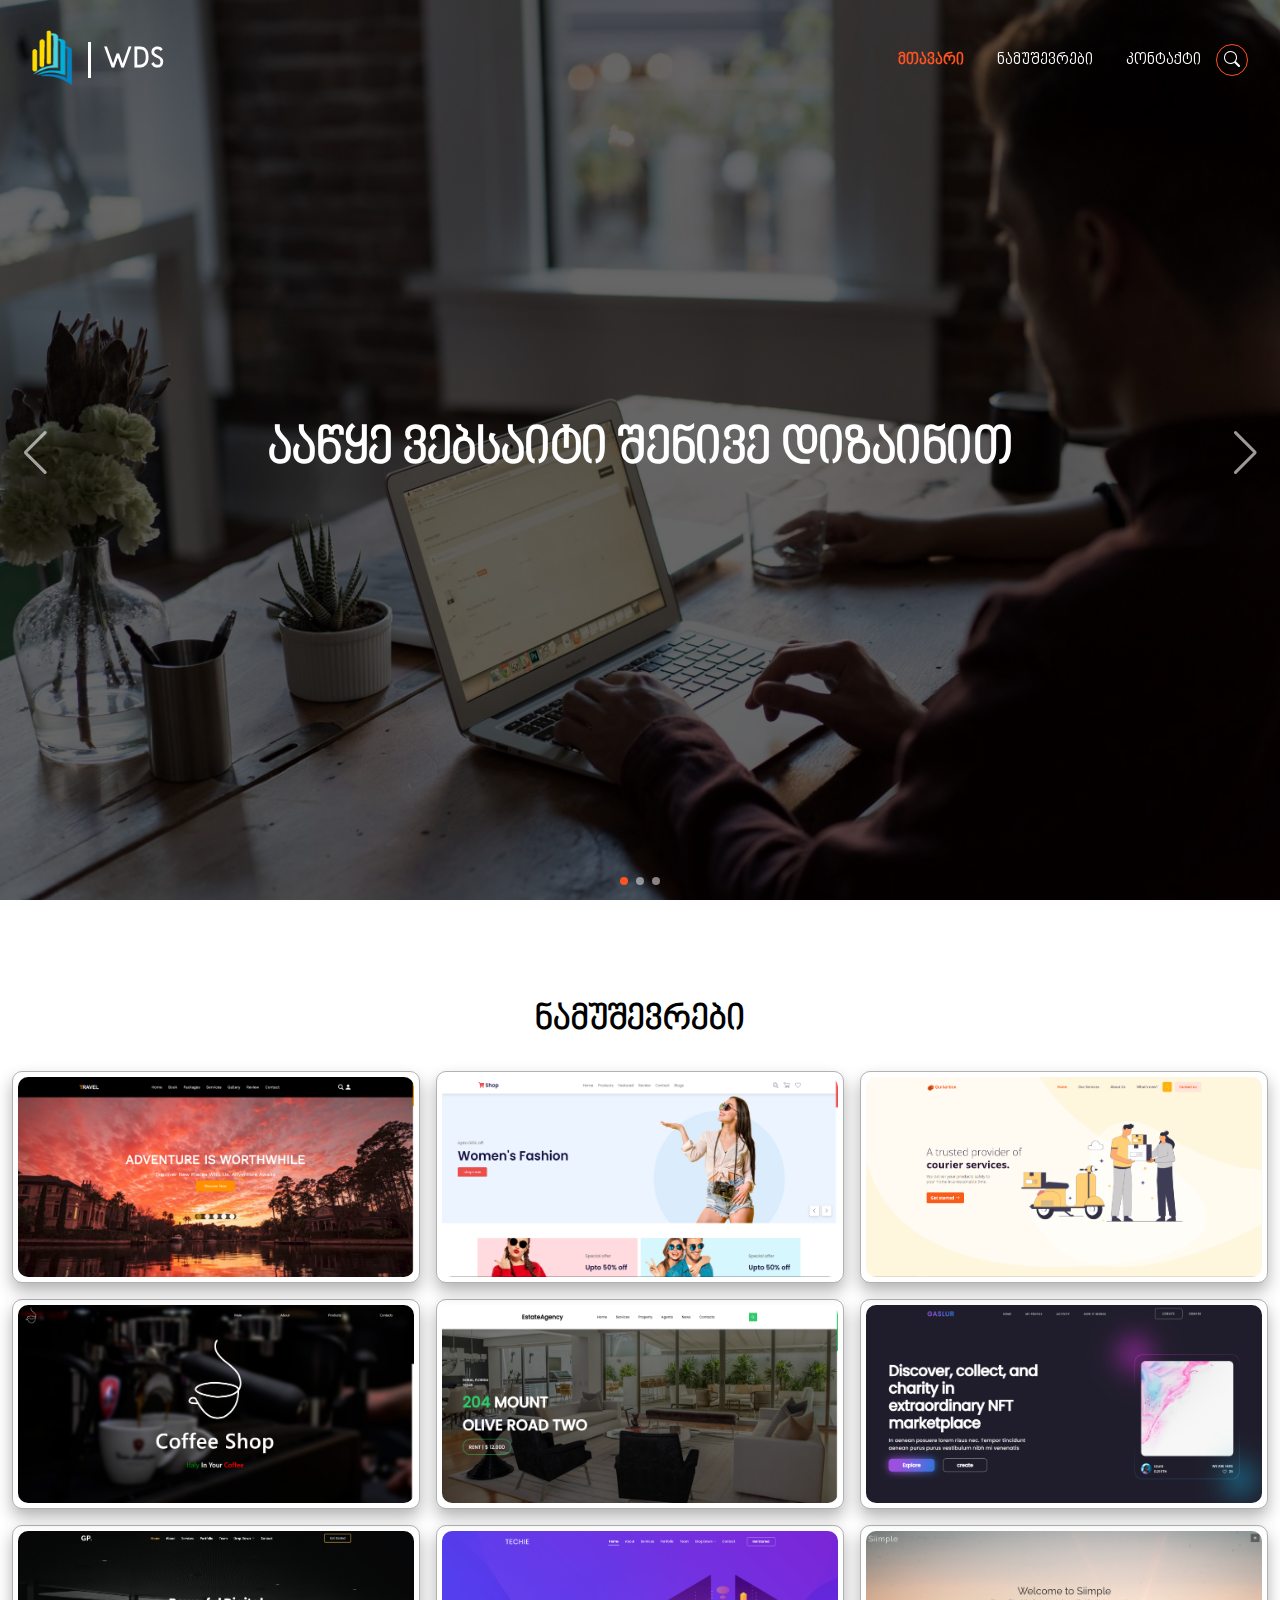
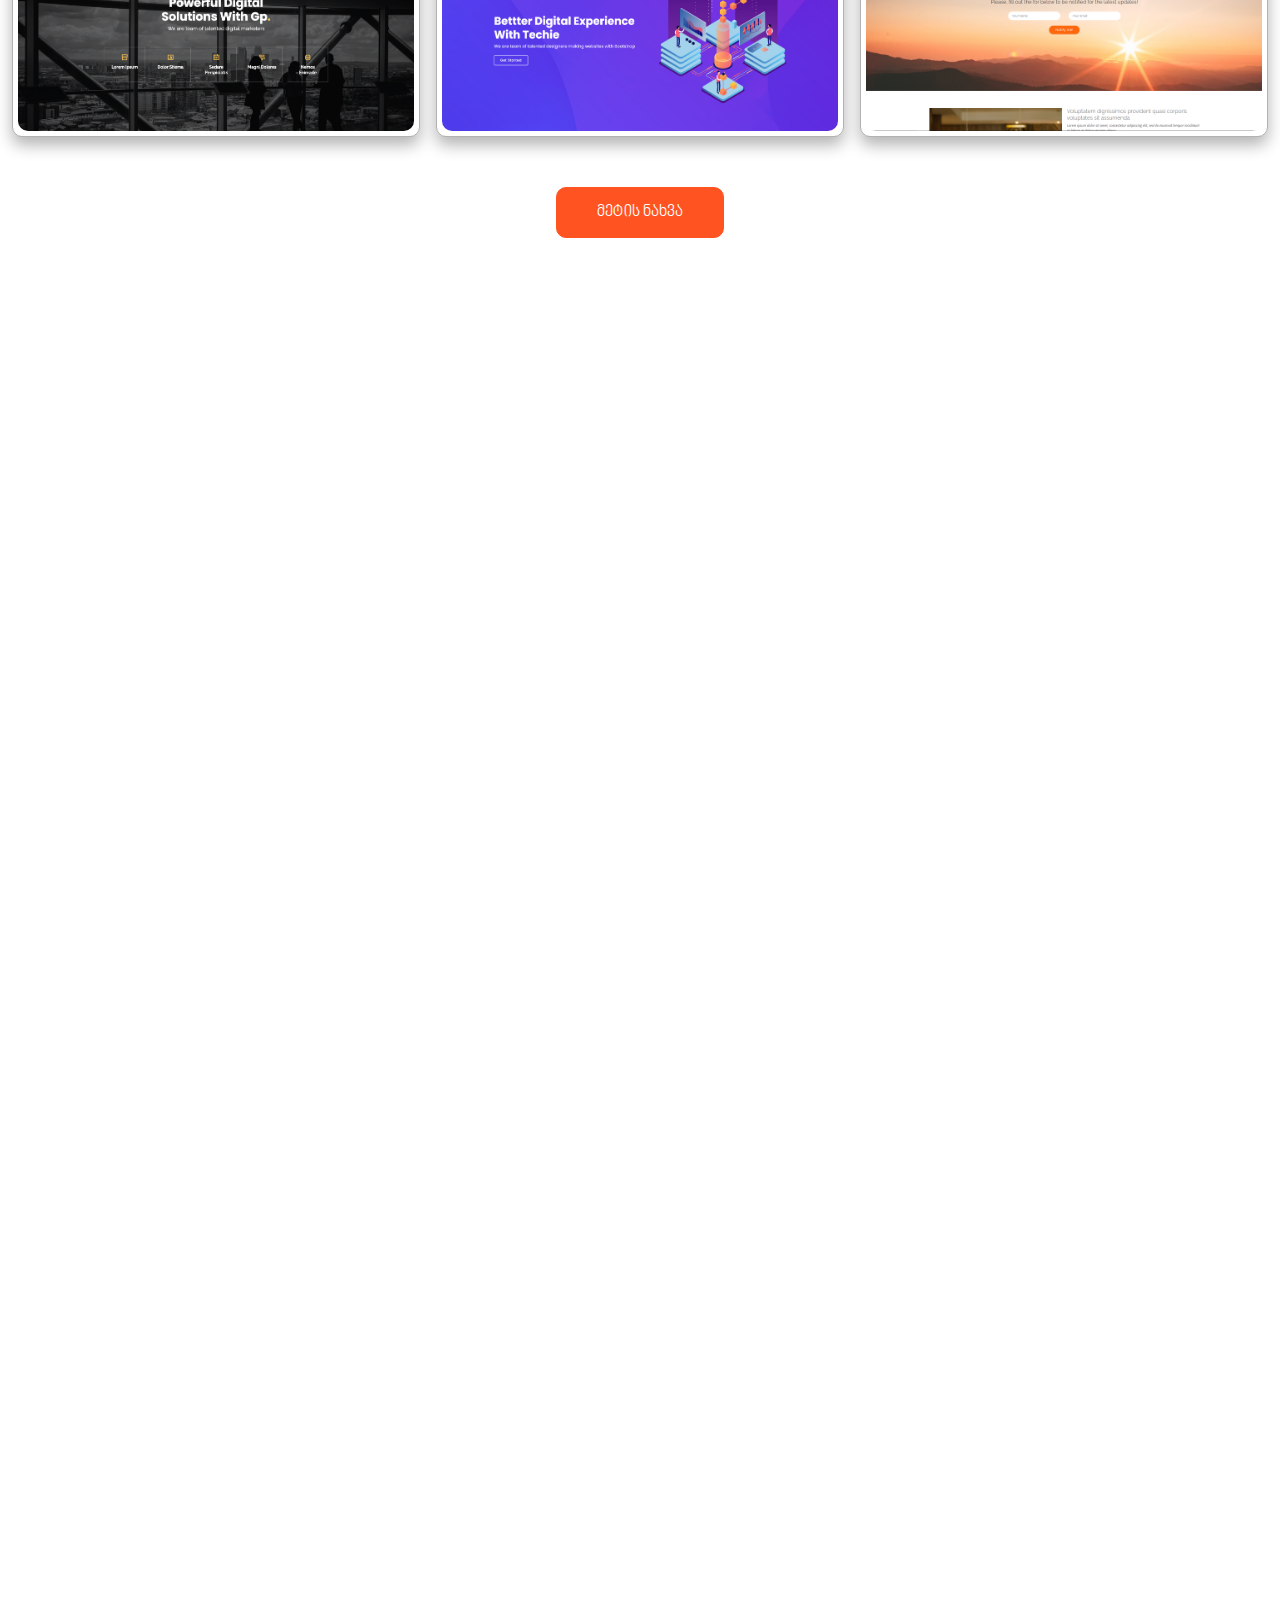
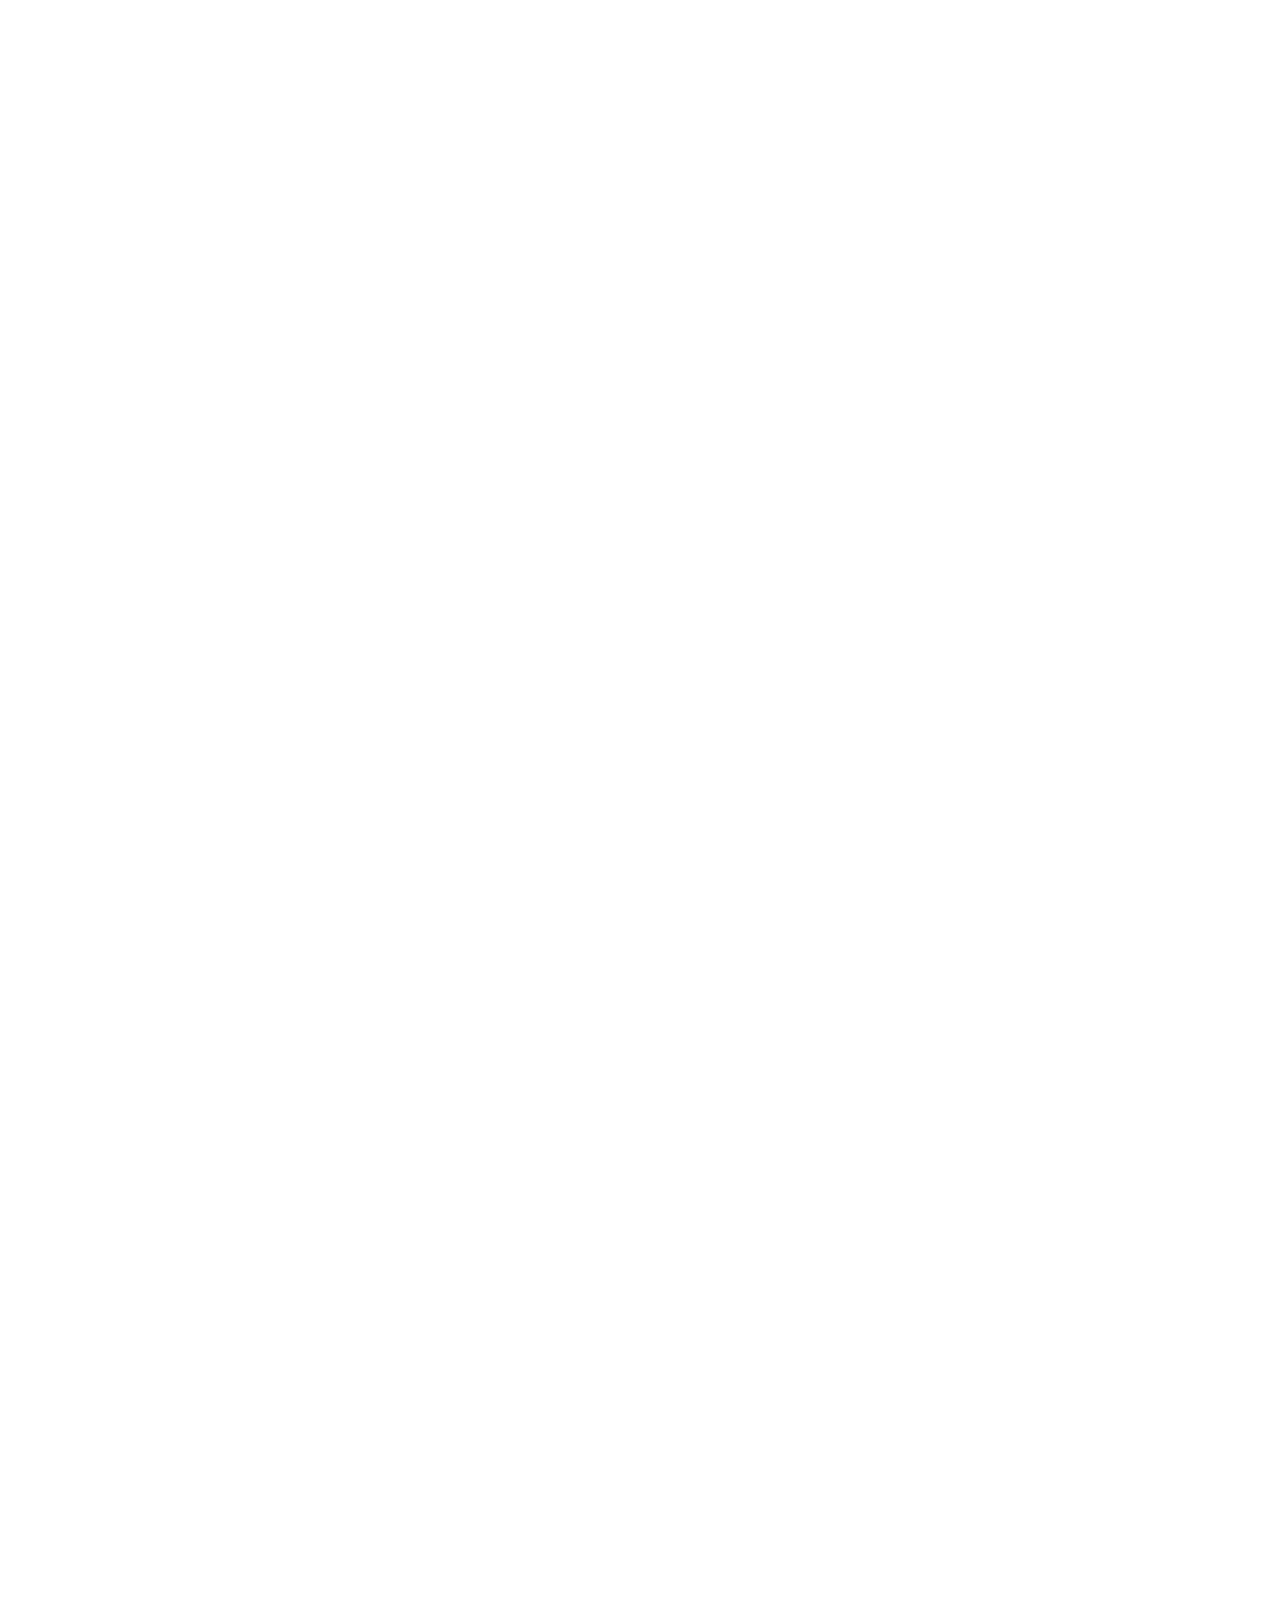
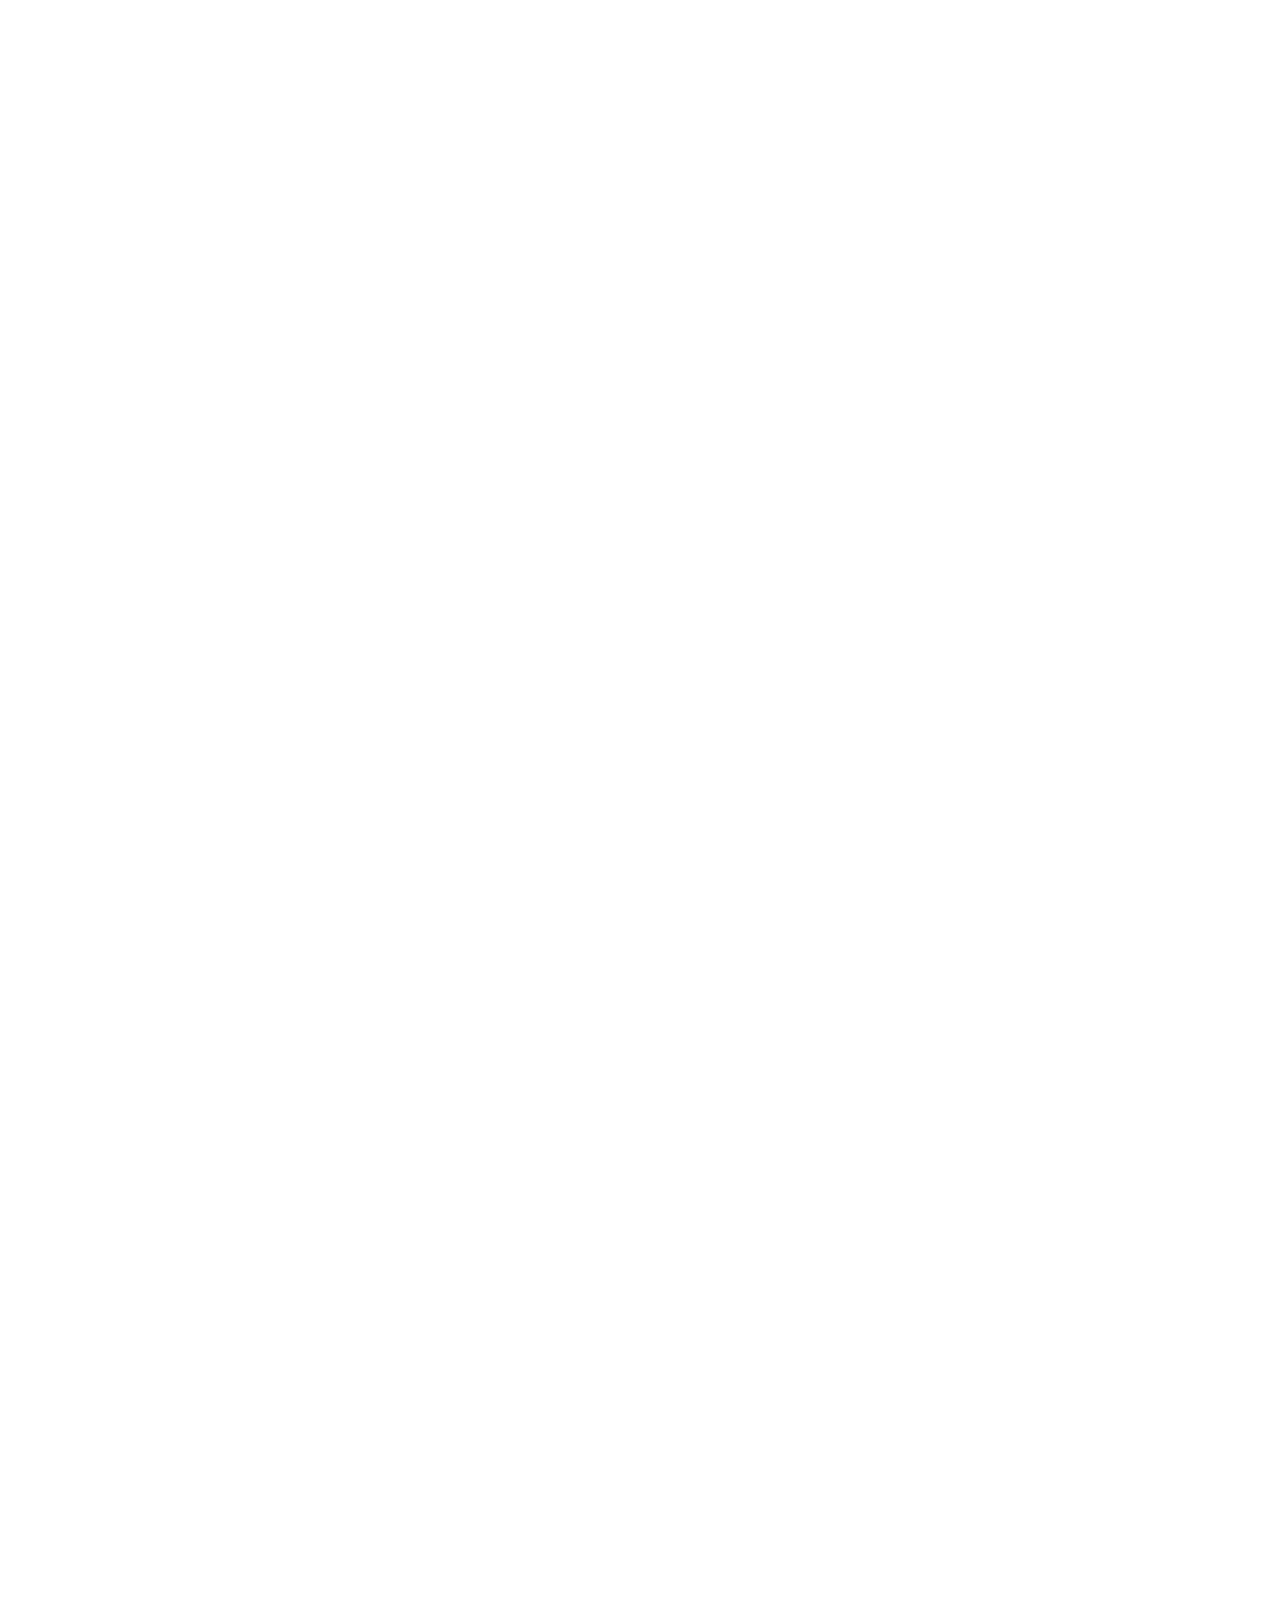
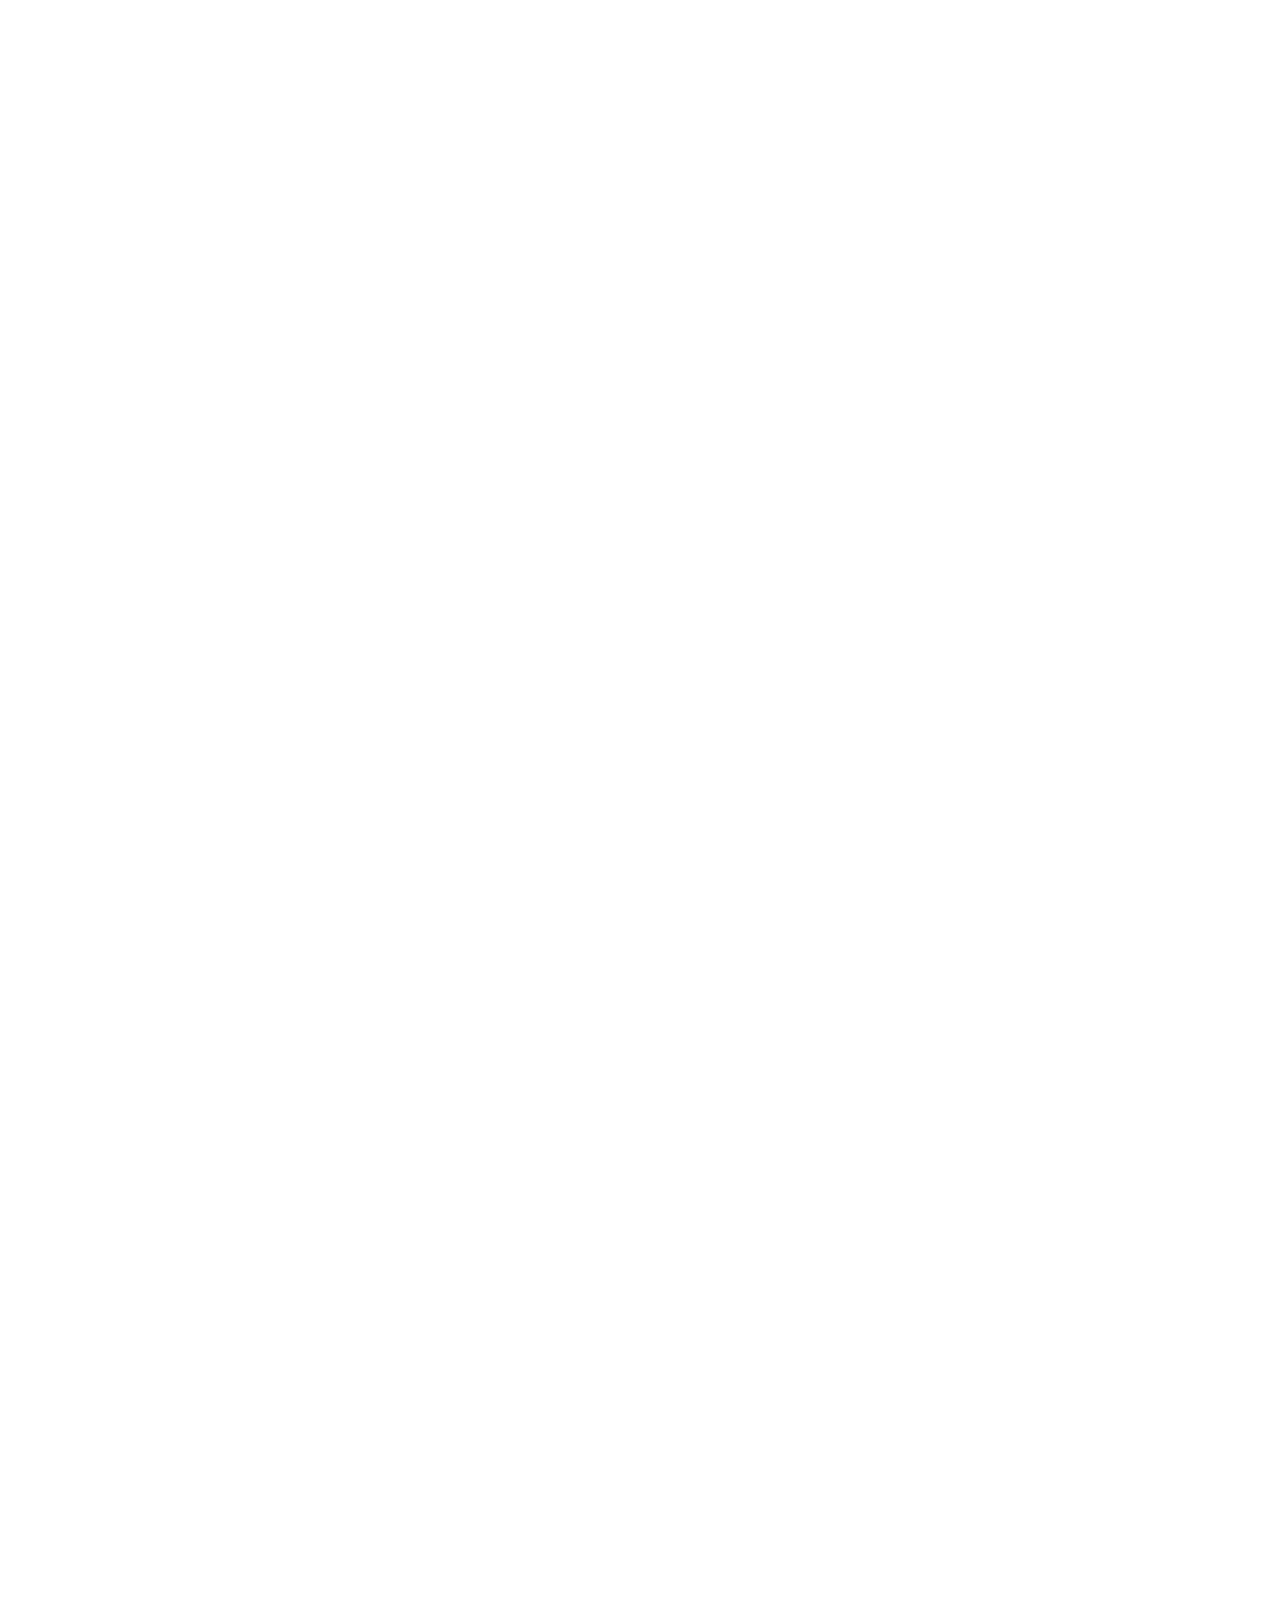
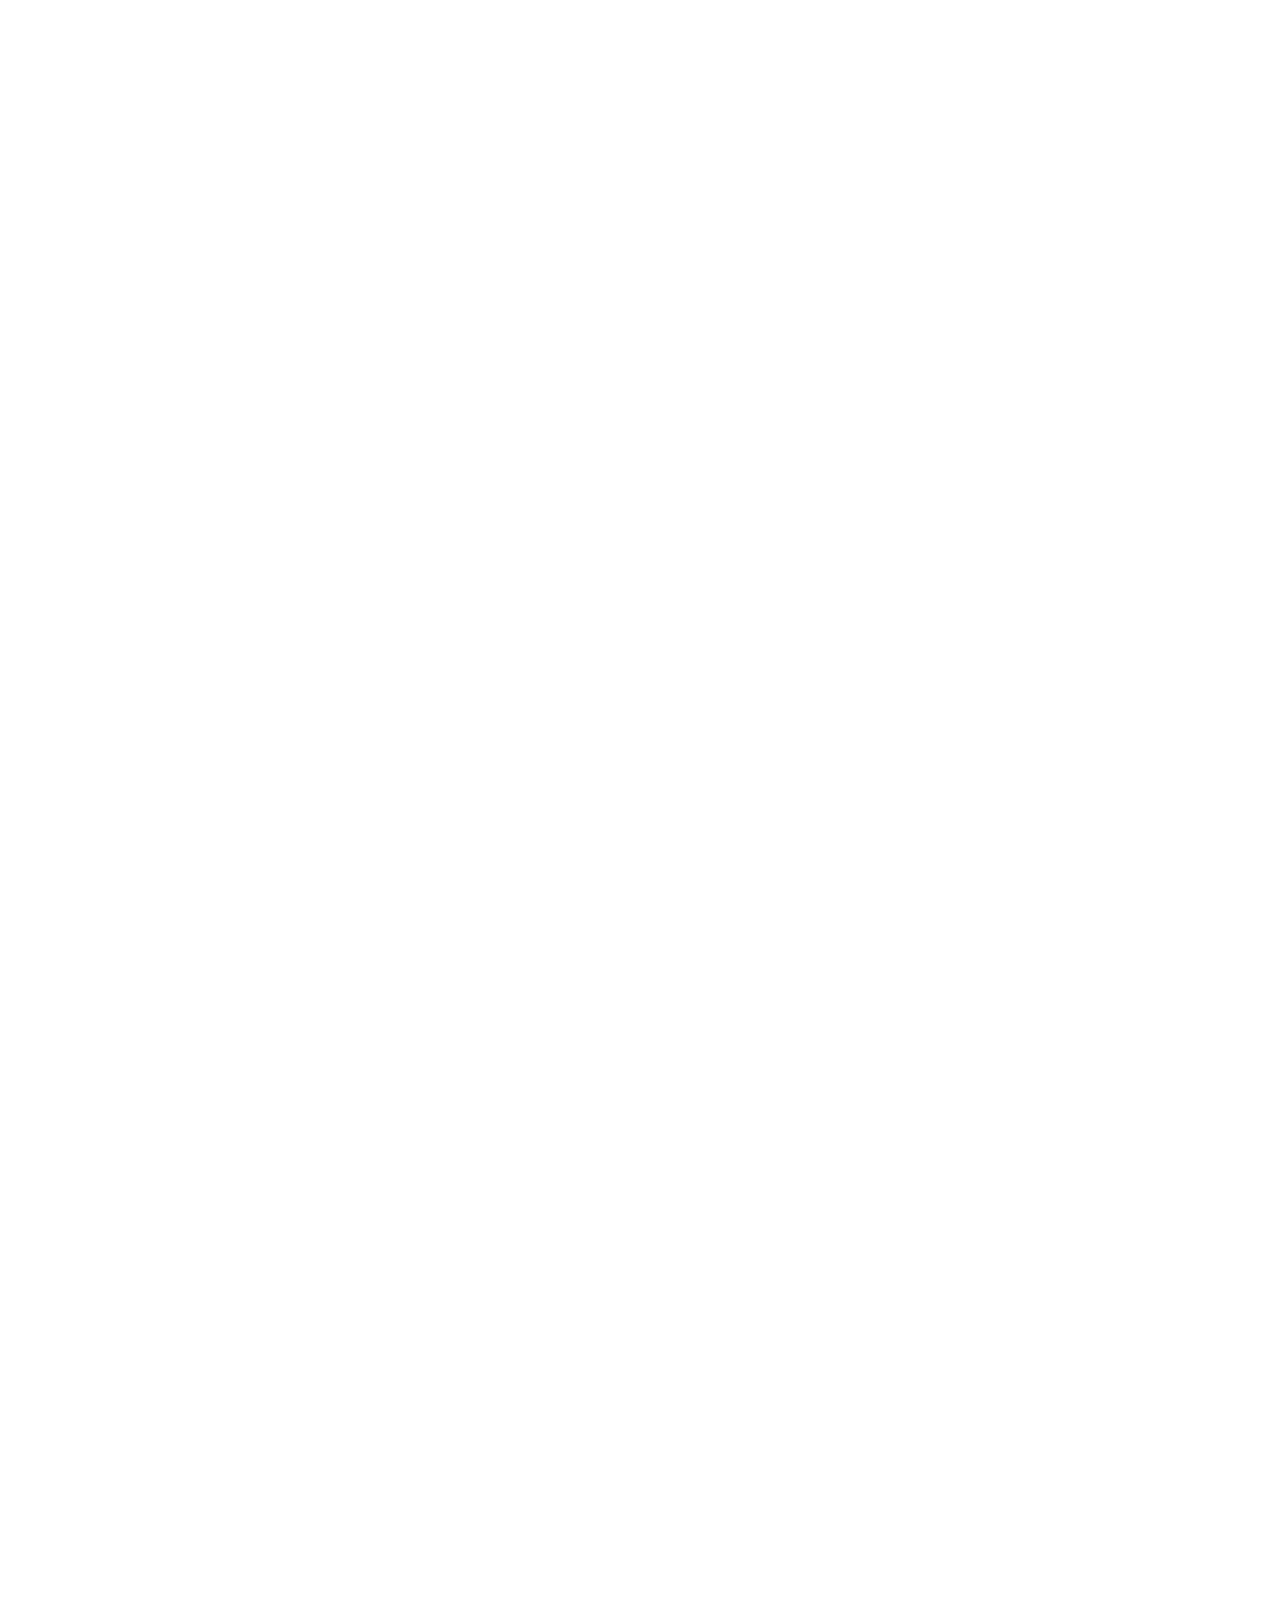
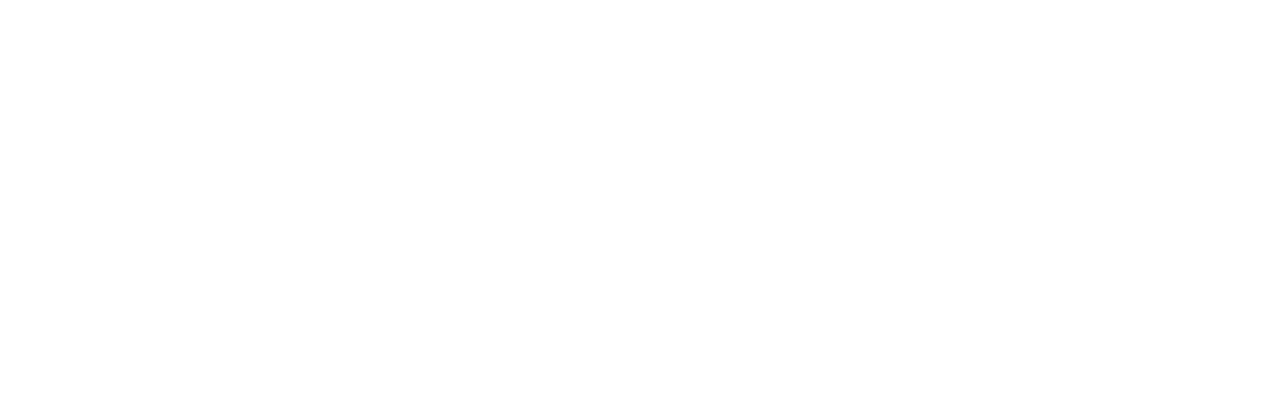
<file: index.html>
<!DOCTYPE html>
<html lang="en">
<head>
    <meta charset="UTF-8">
    <meta http-equiv="X-UA-Compatible" content="IE=edge">
    <meta name="viewport" content="width=device-width, initial-scale=1.0">
    <title>WDS</title>
    <link rel="stylesheet" href="Css/style.css">
    <script src="Js/app.js" defer></script>
    <link rel="stylesheet" href="https://unpkg.com/swiper@8/swiper-bundle.min.css"/>
    <link rel="icon" type="image/x-icon" href="Assets/logo_1.png">
</head>
<body>
    <header class="header">
        <div class="container">
            <div class="header__inner">
                <div class="header__logo">
                    <a href="#">
                        <div class="header__logo-logo">
                            <img src="Assets/logo_1.png" alt="">
                        </div>
                        <span>WDS</span>
                    </a>
                </div>
                <nav class="menu">
                    <ul class="list__item">
                        <li class="list__item-item">
                            <a class="list__item-link clicked" href="#home">მთავარი</a>
                        </li>
                        <li class="list__item-item">
                            <a class="list__item-link" href="#portfolio">ნამუშევრები</a>
                        </li>
                        <li class="list__item-item">
                            <a class="list__item-link" href="#">კონტაქტი</a>
                        </li>
                    </ul>
                </nav>
                <div class="header__buttons">
                    <div class="button"><i class="bi bi-search"></i></div>
                </div>
                <div class="burger">
                    <span></span>
                    <span></span>
                    <span></span>
                </div>
            </div>
        </div>
    </header>
    <div class="burger__menu">
        <span class="close">&times;</span>
        <nav class="menu">
            <ul class="list__item">
                <li class="list__item-item">
                    <a class="list__item-link clicked" href="#home">მთავარი</a>
                </li>
                <li class="list__item-item">
                    <a class="list__item-link" href="#portfolio">ნამუშევრები</a>
                </li>
                <li class="list__item-item">
                    <a class="list__item-link" href="#">კონტაქტი</a>
                </li>
            </ul>
        </nav>
    </div>
    <section class="home" id="home">
        <div class="swiper slider">
            <div class="swiper-wrapper">
                <div class="swiper-slide slide first-slide">
                    <div class="container">
                        <div class="content">
                            <h3>ააწყე ვებსაიტი შენივე დიზაინით</h3>
                        </div>
                    </div>
                </div>
                <div class="swiper-slide slide second-slide">
                    <div class="container">
                        <div class="content">
                            <h3>ააწყე ვებსაიტი შენივე დიზაინით</h3>
                        </div>
                    </div>
                </div>
                <div class="swiper-slide slide third-slide">
                    <div class="container">
                        <div class="content">
                            <h3>ააწყე ვებსაიტი შენივე დიზაინით</h3>
                        </div>
                    </div>
                </div>
            </div>
            <div class="swiper-button-next"></div>
            <div class="swiper-button-prev"></div>
            <div class="swiper-pagination"></div>
        </div>
    </section>
    <section class="portfolio" id="portfolio">
        <div class="container">
            <div class="portfolio__inner">
                <h2 class="portfolio__title">ნამუშევრები</h2>
                <div class="portfolio__items">
                    <div class="portfolio__item show">
                        <div class="portfolio__item-cont">
                            <h2>Tengo Gegelashvili</h2>
                            <p>Travel Website</p>
                            <div class="portfolio__item-btn">
                                <a href="#">Demo</a>
                            </div>
                        </div>
                        <div class="portfolio__image">
                            <img class="portfolio__image-img" src="Assets/portfolio/1.PNG" alt="">
                        </div>
                    </div>
                    <div class="portfolio__item show">
                        <div class="portfolio__item-cont">
                            <h2>Tengo Gegelashvili</h2>
                            <p>Travel Website</p>
                            <div class="portfolio__item-btn">
                                <a href="#">Demo</a>
                            </div>
                        </div>
                        <div class="portfolio__image">
                            <img class="portfolio__image-img" src="Assets/portfolio/2.PNG" alt="">
                        </div>
                    </div>
                    <div class="portfolio__item show">
                        <div class="portfolio__item-cont">
                            <h2>Tengo Gegelashvili</h2>
                            <p>Travel Website</p>
                            <div class="portfolio__item-btn">
                                <a href="#">Demo</a>
                            </div>
                        </div>
                        <div class="portfolio__image">
                            <img class="portfolio__image-img" src="Assets/portfolio/3.PNG" alt="">
                        </div>
                    </div>
                    <div class="portfolio__item show">
                        <div class="portfolio__item-cont">
                            <h2>Tengo Gegelashvili</h2>
                            <p>Travel Website</p>
                            <div class="portfolio__item-btn">
                                <a href="#">Demo</a>
                            </div>
                        </div>
                        <div class="portfolio__image">
                            <img class="portfolio__image-img" src="Assets/portfolio/4.PNG" alt="">
                        </div>
                    </div>
                    <div class="portfolio__item show">
                        <div class="portfolio__item-cont">
                            <h2>Tengo Gegelashvili</h2>
                            <p>Travel Website</p>
                            <div class="portfolio__item-btn">
                                <a href="#">Demo</a>
                            </div>
                        </div>
                        <div class="portfolio__image">
                            <img class="portfolio__image-img" src="Assets/portfolio/5.PNG" alt="">
                        </div>
                    </div>
                    <div class="portfolio__item show">
                        <div class="portfolio__item-cont">
                            <h2>Tengo Gegelashvili</h2>
                            <p>Travel Website</p>
                            <div class="portfolio__item-btn">
                                <a href="#">Demo</a>
                            </div>
                        </div>
                        <div class="portfolio__image">
                            <img class="portfolio__image-img" src="Assets/portfolio/6.PNG" alt="">
                        </div>
                    </div>
                    <div class="portfolio__item show">
                        <div class="portfolio__item-cont">
                            <h2>Tengo Gegelashvili</h2>
                            <p>Travel Website</p>
                            <div class="portfolio__item-btn">
                                <a href="#">Demo</a>
                            </div>
                        </div>
                        <div class="portfolio__image">
                            <img class="portfolio__image-img" src="Assets/portfolio/7.PNG" alt="">
                        </div>
                    </div>
                    <div class="portfolio__item show">
                        <div class="portfolio__item-cont">
                            <h2>Tengo Gegelashvili</h2>
                            <p>Travel Website</p>
                            <div class="portfolio__item-btn">
                                <a href="#">Demo</a>
                            </div>
                        </div>
                        <div class="portfolio__image">
                            <img class="portfolio__image-img" src="Assets/portfolio/8.PNG" alt="">
                        </div>
                    </div>
                    <div class="portfolio__item show">
                        <div class="portfolio__item-cont">
                            <h2>Tengo Gegelashvili</h2>
                            <p>Travel Website</p>
                            <div class="portfolio__item-btn">
                                <a href="#">Demo</a>
                            </div>
                        </div>
                        <div class="portfolio__image">
                            <img class="portfolio__image-img" src="Assets/portfolio/9.PNG" alt="">
                        </div>
                    </div><div class="portfolio__item">
                        <div class="portfolio__item-cont">
                            <h2>Tengo Gegelashvili</h2>
                            <p>Travel Website</p>
                            <div class="portfolio__item-btn">
                                <a href="#">Demo</a>
                            </div>
                        </div>
                        <div class="portfolio__image">
                            <img class="portfolio__image-img" src="Assets/portfolio/9.PNG" alt="">
                        </div>
                    </div>
                    <div class="portfolio__item">
                        <div class="portfolio__item-cont">
                            <h2>Tengo Gegelashvili</h2>
                            <p>Travel Website</p>
                            <div class="portfolio__item-btn">
                                <a href="#">Demo</a>
                            </div>
                        </div>
                        <div class="portfolio__image">
                            <img class="portfolio__image-img" src="Assets/portfolio/9.PNG" alt="">
                        </div>
                    </div>
                    <div class="portfolio__item">
                        <div class="portfolio__item-cont">
                            <h2>Tengo Gegelashvili</h2>
                            <p>Travel Website</p>
                            <div class="portfolio__item-btn">
                                <a href="#">Demo</a>
                            </div>
                        </div>
                        <div class="portfolio__image">
                            <img class="portfolio__image-img" src="Assets/portfolio/9.PNG" alt="">
                        </div>
                    </div>
                    <div class="portfolio__item">
                        <div class="portfolio__item-cont">
                            <h2>Tengo Gegelashvili</h2>
                            <p>Travel Website</p>
                            <div class="portfolio__item-btn">
                                <a href="#">Demo</a>
                            </div>
                        </div>
                        <div class="portfolio__image">
                            <img class="portfolio__image-img" src="Assets/portfolio/9.PNG" alt="">
                        </div>
                    </div>
                    <div class="portfolio__item">
                        <div class="portfolio__item-cont">
                            <h2>Tengo Gegelashvili</h2>
                            <p>Travel Website</p>
                            <div class="portfolio__item-btn">
                                <a href="#">Demo</a>
                            </div>
                        </div>
                        <div class="portfolio__image">
                            <img class="portfolio__image-img" src="Assets/portfolio/9.PNG" alt="">
                        </div>
                    </div>
                    <div class="portfolio__item">
                        <div class="portfolio__item-cont">
                            <h2>Tengo Gegelashvili</h2>
                            <p>Travel Website</p>
                            <div class="portfolio__item-btn">
                                <a href="#">Demo</a>
                            </div>
                        </div>
                        <div class="portfolio__image">
                            <img class="portfolio__image-img" src="Assets/portfolio/9.PNG" alt="">
                        </div>
                    </div>
                    <div class="portfolio__item">
                        <div class="portfolio__item-cont">
                            <h2>Tengo Gegelashvili</h2>
                            <p>Travel Website</p>
                            <div class="portfolio__item-btn">
                                <a href="#">Demo</a>
                            </div>
                        </div>
                        <div class="portfolio__image">
                            <img class="portfolio__image-img" src="Assets/portfolio/9.PNG" alt="">
                        </div>
                    </div>
                    <div class="portfolio__item">
                        <div class="portfolio__item-cont">
                            <h2>Tengo Gegelashvili</h2>
                            <p>Travel Website</p>
                            <div class="portfolio__item-btn">
                                <a href="#">Demo</a>
                            </div>
                        </div>
                        <div class="portfolio__image">
                            <img class="portfolio__image-img" src="Assets/portfolio/9.PNG" alt="">
                        </div>
                    </div>
                    <div class="portfolio__item">
                        <div class="portfolio__item-cont">
                            <h2>Tengo Gegelashvili</h2>
                            <p>Travel Website</p>
                            <div class="portfolio__item-btn">
                                <a href="#">Demo</a>
                            </div>
                        </div>
                        <div class="portfolio__image">
                            <img class="portfolio__image-img" src="Assets/portfolio/9.PNG" alt="">
                        </div>
                    </div>
                    <div class="portfolio__item">
                        <div class="portfolio__item-cont">
                            <h2>Tengo Gegelashvili</h2>
                            <p>Travel Website</p>
                            <div class="portfolio__item-btn">
                                <a href="#">Demo</a>
                            </div>
                        </div>
                        <div class="portfolio__image">
                            <img class="portfolio__image-img" src="Assets/portfolio/9.PNG" alt="">
                        </div>
                    </div>
                </div>
            </div>
        </div>
        <div class="portfolio__button">
            <a class="portfolio__button-btn" id="portfolio__button-btn" href="#">მეტის ნახვა</a>
        </div>
    </section>
    <script src="https://unpkg.com/swiper@8/swiper-bundle.min.js"></script>
</body>
</html>
</file>
<file: Css/style.css>
@import url("https://cdn.jsdelivr.net/npm/bootstrap-icons@1.8.1/font/bootstrap-icons.css");
*,
::before,
::after {
  margin: 0;
  padding: 0;
  font-family: NinoMtavruli;
  -webkit-box-sizing: border-box;
          box-sizing: border-box;
}

@font-face {
  font-family: NinoMtavruli;
  src: url(../Assets/Fonts/bpg_nino_mtavruli_normal.ttf);
}

html {
  scroll-behavior: smooth;
}

html::-webkit-scrollbar {
  width: .3rem;
}

html::-webkit-scrollbar-track {
  background: #fff;
}

html::-webkit-scrollbar-thumb {
  background: #FF5421;
  border-radius: 2rem;
}

body {
  height: 10000px;
}

.container {
  max-width: 1320px;
  margin: 0 auto;
}

.header {
  padding: 30px 2rem;
  position: absolute;
  width: 100%;
  position: fixed;
  z-index: 9999;
  -webkit-transition: all .3s;
  transition: all .3s;
}

.header .header__inner {
  display: -webkit-box;
  display: -ms-flexbox;
  display: flex;
  -webkit-box-align: center;
      -ms-flex-align: center;
          align-items: center;
  -webkit-box-pack: justify;
      -ms-flex-pack: justify;
          justify-content: space-between;
}

.header .header__inner .header__logo a {
  display: -webkit-box;
  display: -ms-flexbox;
  display: flex;
  gap: 1rem;
  -webkit-box-align: center;
      -ms-flex-align: center;
          align-items: center;
  text-decoration: none;
}

.header .header__inner .header__logo a .header__logo-logo {
  width: 40px;
}

.header .header__inner .header__logo a .header__logo-logo img {
  width: 100%;
  height: auto;
}

.header .header__inner .header__logo a span {
  font-size: 30px;
  color: #fff;
  font-weight: bold;
  position: relative;
  padding: 0 15px;
}

.header .header__inner .header__logo a span::before {
  content: '';
  position: absolute;
  width: 3px;
  height: 100%;
  top: 0;
  left: 0;
  background: #fff;
}

.header .header__inner .menu {
  -webkit-box-flex: 1;
      -ms-flex-positive: 1;
          flex-grow: 1;
  display: -webkit-box;
  display: -ms-flexbox;
  display: flex;
  -webkit-box-pack: end;
      -ms-flex-pack: end;
          justify-content: flex-end;
}

@media (max-width: 768px) {
  .header .header__inner .menu {
    display: none;
  }
}

.header .header__inner .menu .list__item-item {
  display: inline-block;
}

.header .header__inner .menu .list__item-item .list__item-link {
  text-decoration: none;
  -webkit-transition: all .3s;
  transition: all .3s;
  padding: 0 15px;
  color: #fff;
}

.header .header__inner .menu .list__item-item .list__item-link.clicked {
  color: #FF5421;
  font-weight: bold;
}

.header .header__inner .menu .list__item-item .list__item-link.fill {
  color: #000;
}

.header .header__inner .menu .list__item-item .list__item-link:hover {
  color: #FF5421;
}

@media (max-width: 768px) {
  .header .header__inner .header__buttons {
    display: none;
  }
}

.header .header__inner .header__buttons .button {
  width: 2rem;
  height: 2rem;
  border: 1px solid #FF5421;
  border-radius: 50%;
  color: #fff;
  line-height: 2rem;
  cursor: pointer;
  text-align: center;
}

.header .header__inner .header__buttons .button.active {
  color: #000;
}

.header .header__inner .burger {
  width: 40px;
  height: 30px;
  display: -webkit-box;
  display: -ms-flexbox;
  display: flex;
  -webkit-box-orient: vertical;
  -webkit-box-direction: normal;
      -ms-flex-direction: column;
          flex-direction: column;
  -webkit-box-pack: justify;
      -ms-flex-pack: justify;
          justify-content: space-between;
  cursor: pointer;
  display: none;
}

@media (max-width: 768px) {
  .header .header__inner .burger {
    display: -webkit-box;
    display: -ms-flexbox;
    display: flex;
  }
}

.header .header__inner .burger span {
  height: 3px;
  width: 100%;
  background: #fff;
}

.header.active {
  padding: 10px 2rem;
  -webkit-box-shadow: 0 0.5rem 1rem rgba(0, 0, 0, 0.3);
          box-shadow: 0 0.5rem 1rem rgba(0, 0, 0, 0.3);
  background-color: #fff;
}

.header.active .list__item-link {
  color: #000 !important;
}

.header.active .list__item-link.clicked {
  color: #FF5421 !important;
  font-weight: bold;
}

.header.active .list__item-link:hover {
  color: #FF5421 !important;
}

.header.active .header__logo span {
  color: #000 !important;
}

.header.active .header__logo span::before {
  background: #000 !important;
}

.header.active .burger span {
  background-color: #000 !important;
}

.burger__menu {
  position: relative;
  top: -100%;
  left: 0;
  z-index: 99999;
  display: -webkit-box;
  display: -ms-flexbox;
  display: flex;
  -webkit-box-pack: center;
      -ms-flex-pack: center;
          justify-content: center;
  -webkit-box-align: center;
      -ms-flex-align: center;
          align-items: center;
  width: 100%;
  height: 100vh;
  position: fixed;
  background-color: #fff;
  -webkit-transition: all .5s;
  transition: all .5s;
}

.burger__menu span {
  font-size: 50px;
  font-weight: bold;
  position: absolute;
  top: 35px;
  right: 35px;
  cursor: pointer;
}

.burger__menu .list__item {
  list-style: none;
}

.burger__menu .list__item .list__item-item {
  width: 100%;
  text-align: center;
  position: relative;
  margin: 20px 0;
}

.burger__menu .list__item .list__item-item::after {
  content: '';
  position: absolute;
  -webkit-transition: all .3s;
  transition: all .3s;
  width: 0;
  bottom: -8px;
  left: 0;
  height: 2px;
  background: #FF5421;
}

.burger__menu .list__item .list__item-item:hover::after {
  width: 100%;
}

.burger__menu .list__item .list__item-item .list__item-link {
  text-decoration: none;
  color: #FF5421;
  font-weight: bold;
  font-size: 20px;
}

.burger__menu.active {
  top: 0;
}

.home {
  position: relative;
}

.home .slide {
  height: 100vh;
  display: -webkit-box;
  display: -ms-flexbox;
  display: flex;
  -webkit-box-align: center;
      -ms-flex-align: center;
          align-items: center;
  background-size: cover !important;
  background-position: center !important;
}

.home .slide .content {
  padding: 0 2rem;
}

.home .slide .content h3 {
  font-size: 50px;
  text-align: center;
  color: #fff;
  font-weight: bold;
}

.home .swiper-button-next,
.home .swiper-button-prev {
  width: 50px;
  height: 50px;
  border-radius: 10px;
  color: #ffff;
  opacity: 0.6;
}

.home .swiper-pagination .swiper-pagination-bullet {
  background: #fff;
  opacity: .5;
}

.home .swiper-pagination .swiper-pagination-bullet.swiper-pagination-bullet-active {
  background: #FF5421;
  opacity: 1;
}

.first-slide {
  background: -webkit-gradient(linear, left top, left bottom, from(rgba(0, 0, 0, 0.6)), to(rgba(0, 0, 0, 0.6))), url("../Assets/home1.jpg");
  background: linear-gradient(rgba(0, 0, 0, 0.6), rgba(0, 0, 0, 0.6)), url("../Assets/home1.jpg");
}

.second-slide {
  background: -webkit-gradient(linear, left top, left bottom, from(rgba(0, 0, 0, 0.6)), to(rgba(0, 0, 0, 0.6))), url("../Assets/home2.jpg");
  background: linear-gradient(rgba(0, 0, 0, 0.6), rgba(0, 0, 0, 0.6)), url("../Assets/home2.jpg");
}

.third-slide {
  background: -webkit-gradient(linear, left top, left bottom, from(rgba(0, 0, 0, 0.6)), to(rgba(0, 0, 0, 0.6))), url("../Assets/home3.jpg");
  background: linear-gradient(rgba(0, 0, 0, 0.6), rgba(0, 0, 0, 0.6)), url("../Assets/home3.jpg");
}

.portfolio {
  padding: 100px 0 100px;
}

.portfolio .portfolio__title {
  text-align: center;
  font-size: 35px;
  font-weight: bold;
}

.portfolio .portfolio__items {
  margin-top: 30px;
  display: -webkit-box;
  display: -ms-flexbox;
  display: flex;
  gap: 1rem;
  -webkit-box-pack: center;
      -ms-flex-pack: center;
          justify-content: center;
  -ms-flex-wrap: wrap;
      flex-wrap: wrap;
}

.portfolio .portfolio__items .portfolio__item {
  position: relative;
  display: none;
  max-width: calc(440px - 2rem);
  width: 100%;
  padding: 5px;
  border: 0.1rem solid rgba(0, 0, 0, 0.3);
  -webkit-box-shadow: 0 0.5rem 1rem rgba(0, 0, 0, 0.3);
          box-shadow: 0 0.5rem 1rem rgba(0, 0, 0, 0.3);
  border-radius: 10px;
  cursor: pointer;
}

.portfolio .portfolio__items .portfolio__item .portfolio__image {
  border-radius: 10px;
  overflow: hidden;
  width: 100%;
  height: 100%;
}

.portfolio .portfolio__items .portfolio__item .portfolio__image .portfolio__image-img {
  width: 100%;
  height: 100%;
}

.portfolio .portfolio__items .portfolio__item .portfolio__item-cont {
  opacity: 0;
  display: -webkit-box;
  display: -ms-flexbox;
  display: flex;
  -webkit-box-orient: vertical;
  -webkit-box-direction: normal;
      -ms-flex-direction: column;
          flex-direction: column;
  -webkit-box-pack: center;
      -ms-flex-pack: center;
          justify-content: center;
  -webkit-box-align: center;
      -ms-flex-align: center;
          align-items: center;
  -webkit-transition: all .3s;
  transition: all .3s;
  width: 100%;
  height: 100%;
  top: 0;
  left: 0;
  right: 0;
  bottom: 0;
  position: absolute;
  border-radius: 10px;
  background: rgba(0, 0, 0, 0.7);
}

.portfolio .portfolio__items .portfolio__item .portfolio__item-cont h2 {
  color: #fff;
}

.portfolio .portfolio__items .portfolio__item .portfolio__item-cont p {
  color: #fff;
}

.portfolio .portfolio__items .portfolio__item .portfolio__item-cont .portfolio__item-btn {
  margin-top: 20px;
}

.portfolio .portfolio__items .portfolio__item .portfolio__item-cont .portfolio__item-btn a {
  padding: 10px 30px;
  border: 1px solid #FF5421;
  background: #FF5421;
  border-radius: 10px;
  -webkit-transition: all .3s;
  transition: all .3s;
  color: #fff;
  font-weight: bold;
  text-decoration: none;
}

.portfolio .portfolio__items .portfolio__item .portfolio__item-cont .portfolio__item-btn a:hover {
  background: transparent;
}

.portfolio .portfolio__items .portfolio__item:hover .portfolio__item-cont {
  opacity: 1;
}

.portfolio .portfolio__items .portfolio__item.show {
  display: block;
}

.portfolio .portfolio__button {
  margin-top: 50px;
  display: -webkit-box;
  display: -ms-flexbox;
  display: flex;
  -webkit-box-align: center;
      -ms-flex-align: center;
          align-items: center;
  -webkit-box-pack: center;
      -ms-flex-pack: center;
          justify-content: center;
}

.portfolio .portfolio__button .portfolio__button-btn {
  padding: 15px 40px;
  background: #FF5421;
  border: 1px solid #FF5421;
  border-radius: 10px;
  -webkit-transition: all .3s;
  transition: all .3s;
  color: #fff;
  outline: none;
  text-decoration: none;
  text-align: center;
}

.portfolio .portfolio__button .portfolio__button-btn:hover {
  background: transparent;
  color: #000;
}
/*# sourceMappingURL=style.css.map */
</file>
